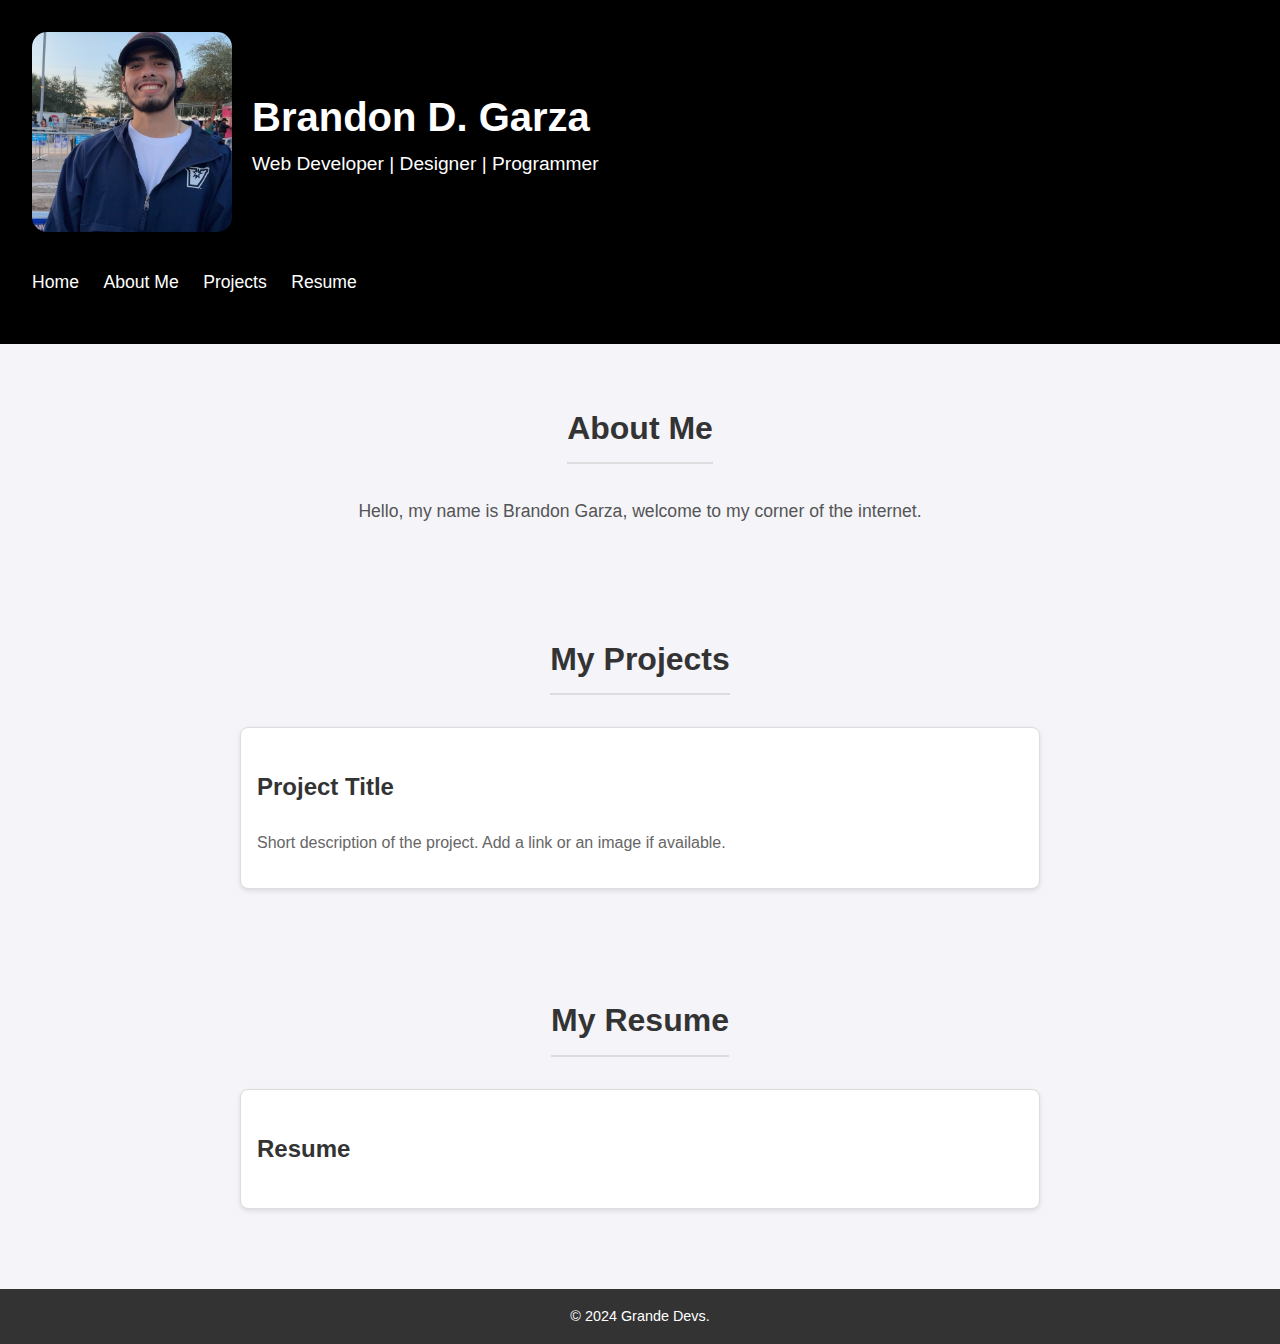
<file: index.html>
<!DOCTYPE html>
<html lang="en">
<head>
    <meta charset="UTF-8">
    <meta name="viewport" content="width=device-width, initial-scale=1.0">
    <title>My Portfolio</title>
    <link rel="stylesheet" href="styles.css">
</head>
<body>
    <header>

            <div class="header-content">
                <!-- Image on the left of header-->
                <img src="header_image/BDG_pic1.jpeg" alt="Brandon's Picture" class="header-image">

                <!-- Text on the right of header-->
                <div class="header-text">
                    <h1>Brandon D. Garza</h1>
                    <p>Web Developer | Designer | Programmer</p>
                </div>
            </div>

            <nav>
                <ul>
                    <li><a href="index.html">Home</a></li>
                    <li><a href="about.html">About Me</a></li>
                    <li><a href="projects.html">Projects</a></li>
                    <li><a href="resume.html">Resume</a></li>
                </ul>
            </nav>
        
    </header>

    <section id="about">
        <h2>About Me</h2>
        <p>Hello, my name is Brandon Garza, welcome to my corner of the internet.</p>
    </section>

    <section id="projects">
        <h2>My Projects</h2>
        <div class="project">
            <h3>Project Title</h3>
            <p>Short description of the project. Add a link or an image if available.</p>
        </div>
        <!-- Add more projects here -->
    </section>

    <section id="resume">
        <h2>My Resume</h2>
        <div class="resume">
            <h3>Resume</h3>
        </div>
  
    </section>

    <footer>
        <p>&copy; 2024 Grande Devs.</p>
    </footer>
    <script src="script.js"></script>

</body>
</html>
</file>
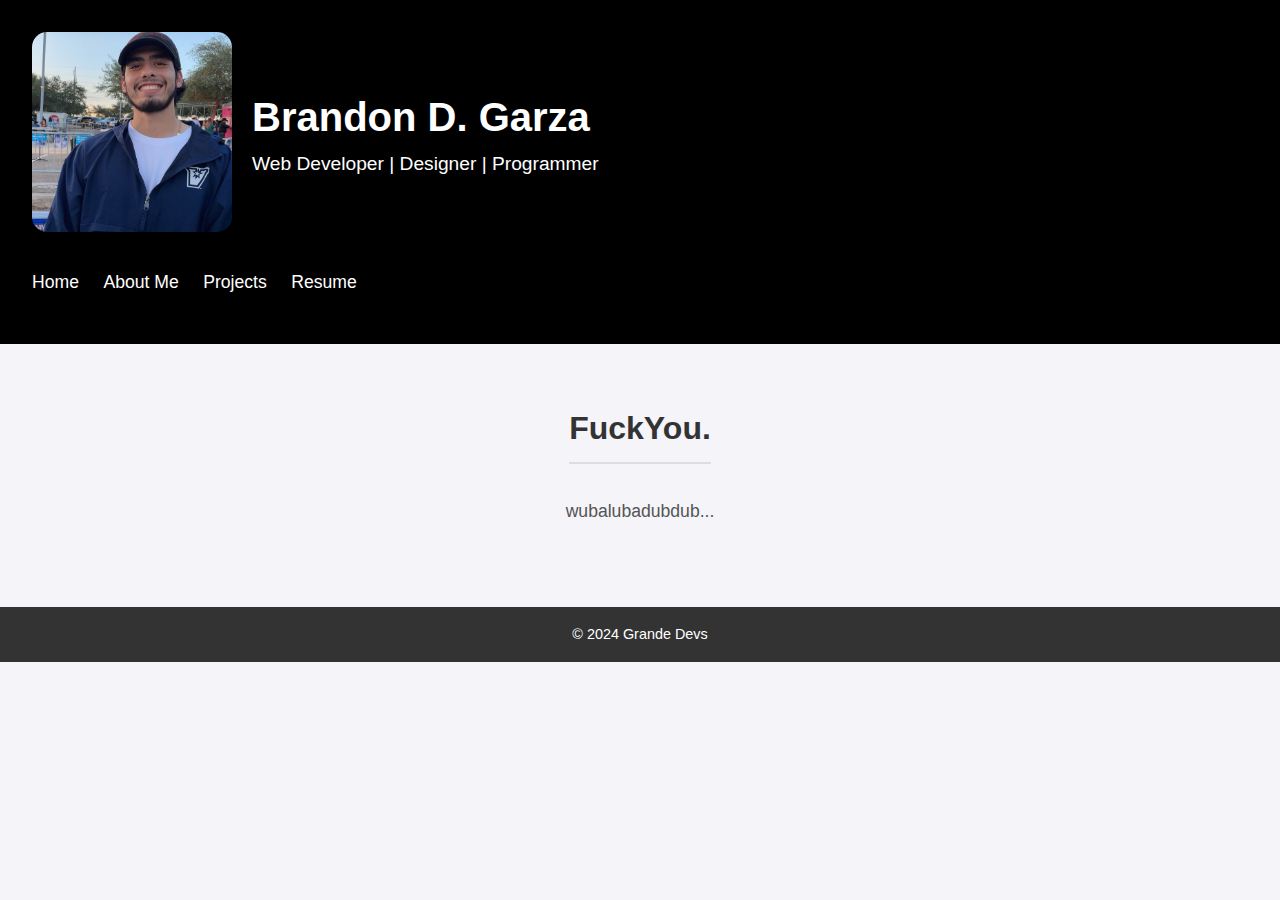
<file: about.html>
<!DOCTYPE html>
<html lang="en">
<head>
    <meta charset="UTF-8">
    <meta name="viewport" content="width=device-width, initial-scale=1.0">
    <title>About Me</title>
    <link rel="stylesheet" href="styles.css">
</head>
<body>
    <header>

        <div class="header-content">
            <!-- Image on the left-->
            <img src="header_image/BDG_pic1.jpeg" alt="Brandon's Picture" class="header-image">

            <!-- Text on the right-->
            <div class="header-text">
                <h1>Brandon D. Garza</h1>
                <p>Web Developer | Designer | Programmer</p>
            </div>
        </div>

        <nav>
            <ul>
                <li><a href="index.html">Home</a></li>
                <li><a href="about.html">About Me</a></li>
                <li><a href="projects.html">Projects</a></li>
                <li><a href="resume.html">Resume</a></li>
            </ul>
        </nav>
    </header>

    <section id="about">
        <h2>FuckYou.</h2>
        <p>wubalubadubdub...</p>
    </section>

    <footer>
        <p>&copy; 2024 Grande Devs</p>
    </footer>
</body>
</html>
</file>
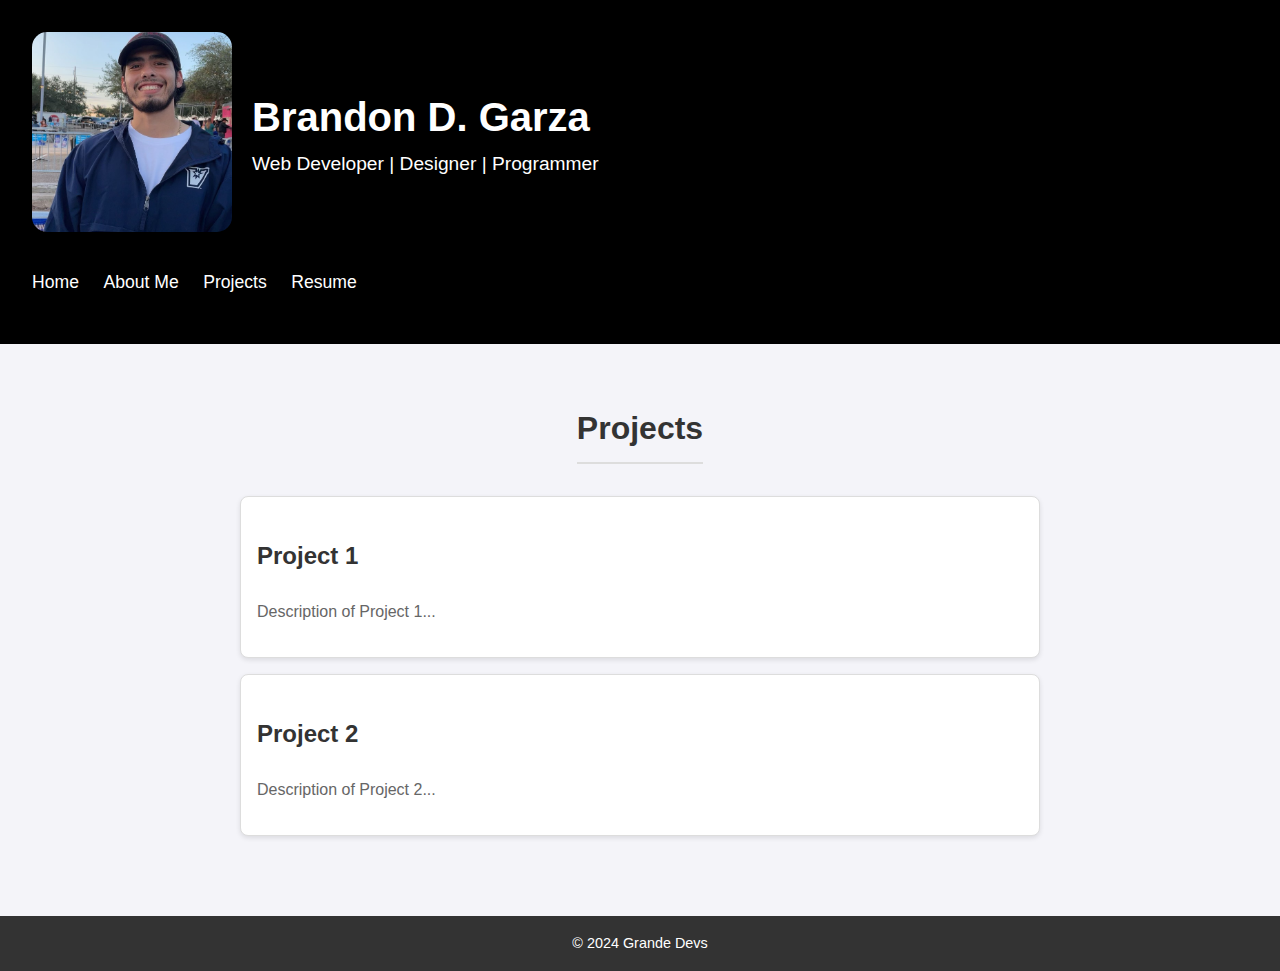
<file: projects.html>
<!DOCTYPE html>
<html lang="en">
<head>
    <meta charset="UTF-8">
    <meta name="viewport" content="width=device-width, initial-scale=1.0">
    <title>Projects</title>
    <link rel="stylesheet" href="styles.css">
</head>
<body>
    <header>
        <div class="header-content">
            <!-- Image on the left of header-->
            <img src="header_image/BDG_pic1.jpeg" alt="Brandon's Picture" class="header-image">

            <!-- Text on the right of header-->
            <div class="header-text">
                <h1>Brandon D. Garza</h1>
                <p>Web Developer | Designer | Programmer</p>
            </div>
        </div>

        <nav>
            <ul>
                <li><a href="index.html">Home</a></li>
                <li><a href="about.html">About Me</a></li>
                <li><a href="projects.html">Projects</a></li>
                <li><a href="resume.html">Resume</a></li>
            </ul>
        </nav>
    </header>

    <section id="projects">
        <h2>Projects</h2>
        <div class="project">
            <h3>Project 1</h3>
            <p>Description of Project 1...</p>
        </div>
        <div class="project">
            <h3>Project 2</h3>
            <p>Description of Project 2...</p>
        </div>
    </section>

    <footer>
        <p>&copy; 2024 Grande Devs</p>
    </footer>
</body>
</html>
</file>
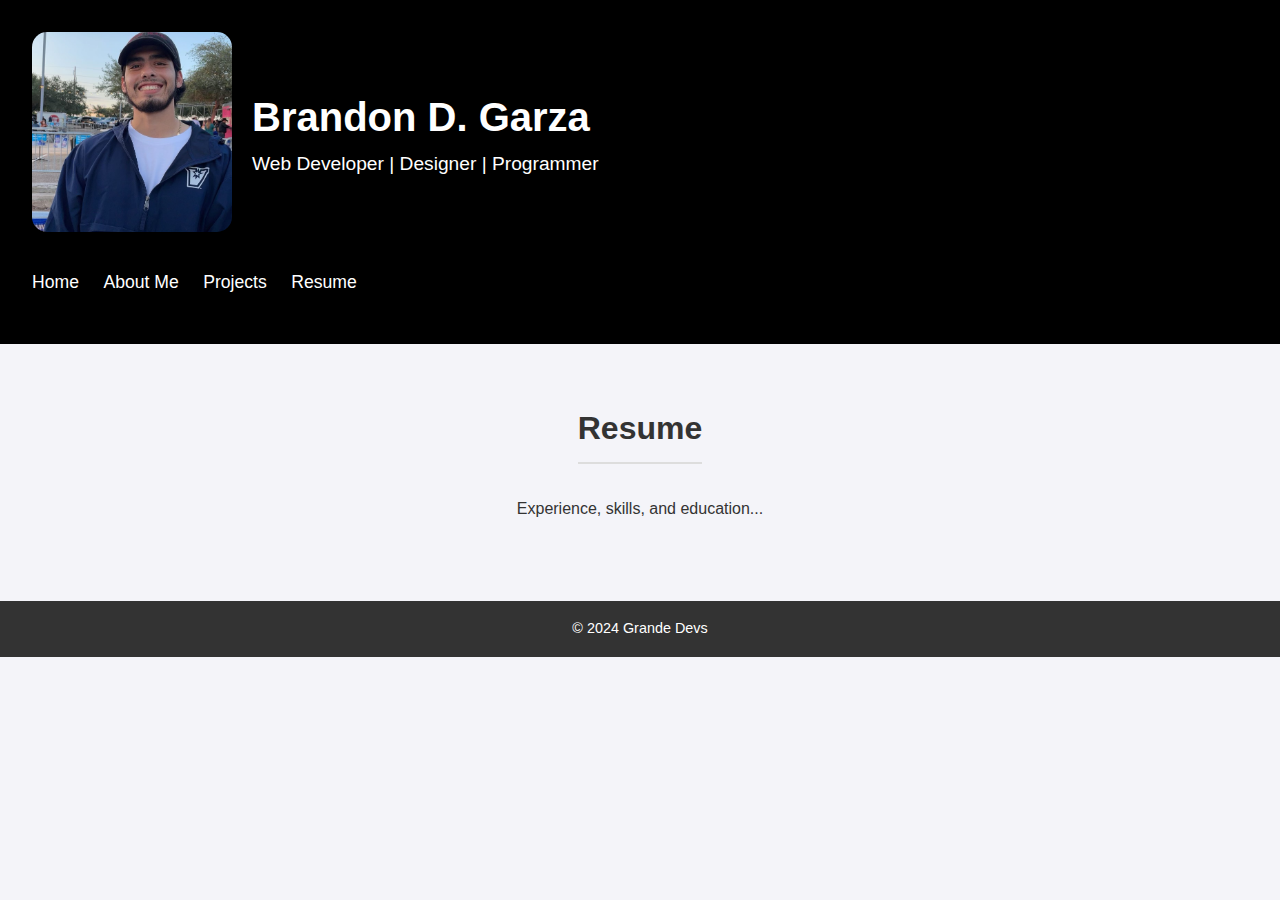
<file: resume.html>
<!DOCTYPE html>
<html lang="en">
<head>
    <meta charset="UTF-8">
    <meta name="viewport" content="width=device-width, initial-scale=1.0">
    <title>Resume</title>
    <link rel="stylesheet" href="styles.css">
</head>
<body>
    <header>

        <div class="header-content">
            <!-- Image on the left of header-->
            <img src="header_image/BDG_pic1.jpeg" alt="Brandon's Picture" class="header-image">

            <!-- Text on the right of header-->
            <div class="header-text">
                <h1>Brandon D. Garza</h1>
                <p>Web Developer | Designer | Programmer</p>
            </div>
        </div>

        <nav>
            <ul>
                <li><a href="index.html">Home</a></li>
                <li><a href="about.html">About Me</a></li>
                <li><a href="projects.html">Projects</a></li>
                <li><a href="resume.html">Resume</a></li>

            </ul>
        </nav>
    </header>

    <section id="resume">
        <h2>Resume</h2>
        <p>Experience, skills, and education...</p>
    </section>

    <footer>
        <p>&copy; 2024 Grande Devs</p>
    </footer>
</body>
</html>
</file>
<file: styles.css>
/* General Styles */
/* These styles apply to the entire page, setting font, spacing, and background colors */
body {
    font-family: Helvetica;
    margin: 0;
    padding: 0;
    line-height: 1.6;
    background-color: #f4f4f9;
    color: #333;
}

/* General header styling */
header {
    background-color: #000; /* Dark background color */
    color: white; /* White text color */
    padding: 2rem;
    display: flex; /* Use flexbox for header layout */
    flex-direction: column; /* Stack the image + text and navigation vertically */
    align-items: flex-start; /* Center the content horizontally */
}

/* Wrapper for image and text */
.header-content {
    display: flex; /* Arrange image and text side by side */
    align-items: center; /* Vertically align image and text */
    width: 100%;
    max-width: 900px; /* Optional: Limit the width of the header content */
    margin-bottom: 20px; /* Add some space between header content and navigation */
}

/* Styling for the image (round square) */
.header-image {
    width: 200px; /* Set the size of the image */
    height: 200px; /* Make it square */
    border-radius: 15px; /* Rounded corners */
    object-fit: cover; /* Ensure the image fills the square without stretching */
    margin-right: 20px; /* Add space between the image and the text */
}

/* Styling for the text */
.header-text {
    text-align: left; /* Align text to the left */
}

header h1 {
    margin: 0;
    font-size: 2.5rem;
}

header p {
    margin: 0;
    font-size: 1.2rem;
}

/* Navigation styles */
nav ul {
    list-style: none;
    padding: 0;
}

nav ul li {
    display: inline-block;
    margin-right: 20px;
}

nav ul li a {
    text-decoration: none;
    color: white;
    font-size: 1.1rem;
}


/* Hover effect for navigation links */
nav ul li a:hover {
    text-decoration: underline;
}

/* Section Styling */
/* General styles for all sections of the webpage */
section {
    padding: 2rem 1rem;
    max-width: 800px;
    margin: 0 auto;
    text-align: center;
}

/* Section headings */
section h2 {
    font-size: 2rem;
    color: #333;
    margin-bottom: 1rem;
    border-bottom: 2px solid #ddd;
    display: inline-block;
    padding-bottom: 0.5rem;
}

/* About Section */
/* Specific styles for the "About Me" section */
#about p {
    font-size: 1.1rem;
    color: #555;
}

/* PROJECTS Section */
/* Card-like styling for individual projects */
.project {
    background: #fff;
    border: 1px solid #ddd;
    margin: 1rem 0;
    padding: 1rem;
    border-radius: 8px;
    box-shadow: 0 2px 5px rgba(0, 0, 0, 0.1);
    text-align: left;
}

/* Project titles */
.project h3 {
    font-size: 1.5rem;
    color: #333;
}

/* Project descriptions */
.project p {
    font-size: 1rem;
    color: #666;
}

/* Resume Section */
/* Styling for the Resume Section*/
/* Card-like styling for individual projects */
.resume {
    background: #fff;
    border: 1px solid #ddd;
    margin: 1rem 0;
    padding: 1rem;
    border-radius: 8px;
    box-shadow: 0 2px 5px rgba(0, 0, 0, 0.1);
    text-align: left;
}

/* Project titles */
.resume h3 {
    font-size: 1.5rem;
    color: #333;
}

/* Project descriptions */
.resume p {
    font-size: 1rem;
    color: #666;
}

/* Footer */
/* Styles for the footer section */
footer {
    background: #333;
    color: #fff;
    text-align: center;
    padding: 1rem 0;
    margin-top: 2rem;
}

/* Footer text */
footer p {
    margin: 0;
    font-size: 0.9rem;
}
</file>
